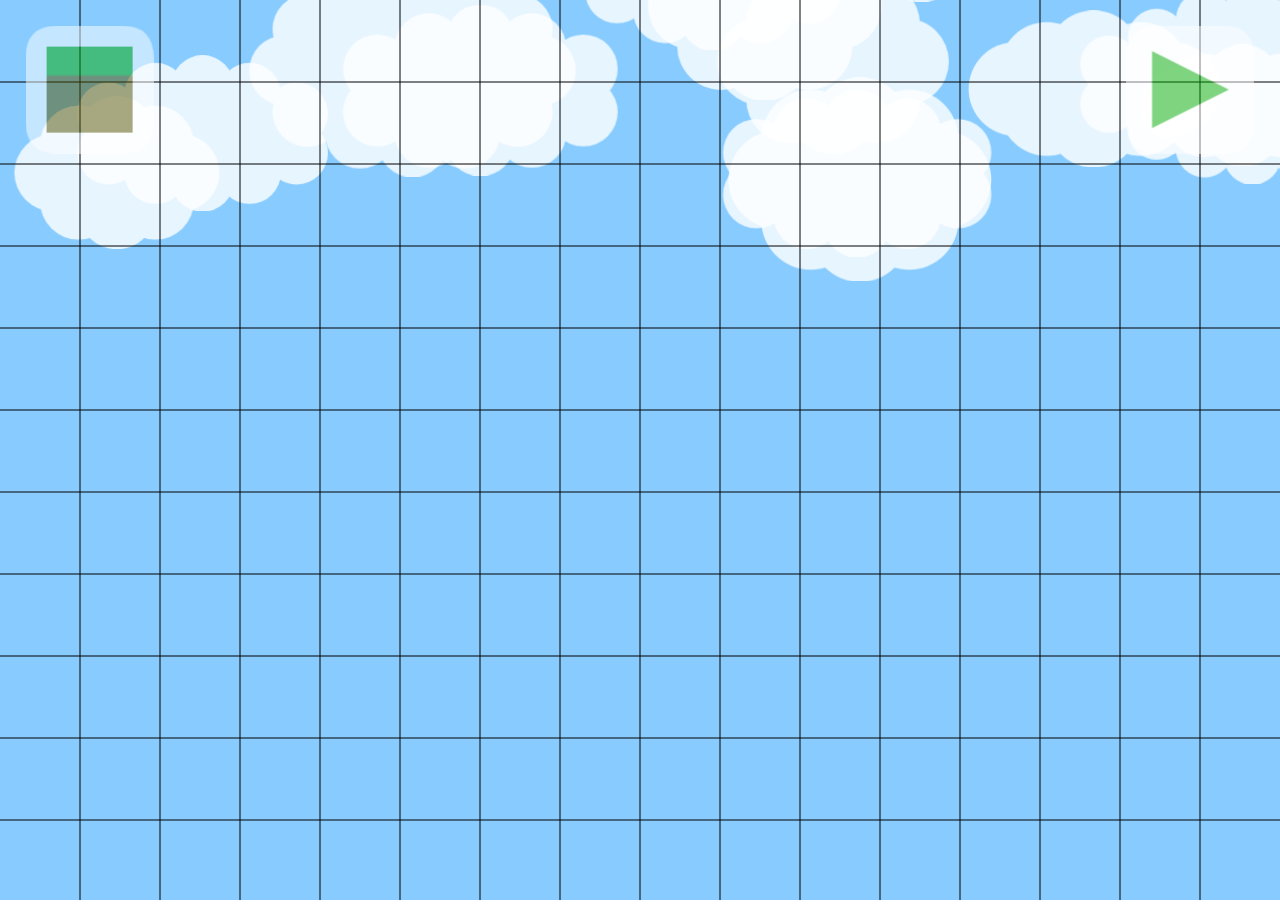
<file: index.html>
<!DOCTYPE HTML>
<html>
  <head>
    <style>
        * {
            padding: 0px;
            margin: 0px;
            overflow-x: hidden;
            overflow-y: hidden;
        }
    </style>
    <meta name="viewport" />
    <meta content="width=device-width, initial-scale=1, maximum-scale=1, user-scalable=no" />
    <meta charset="UTF-8" />
		<meta property="og:title" content="Level Maker">
		<meta property="og:description" content="A vanilla Javascript Mario Maker wannabe.">
		<meta property="og:image" content="https://luizon.dev/LevelMaker/fav.png">
		<meta property="og:url" content="https://luizon.dev/LevelMaker/">
		<meta name="twitter:card" content="summary">
		<meta name="twitter:title" content="Level Maker">
		<meta name="twitter:description" content="A vanilla Javascript Mario Maker wannabe.">
		<meta name="twitter:image" content="https://luizon.dev/LevelMaker/fav.png">
		<meta name="twitter:url" content="https://luizon.dev/LevelMaker/">
    <link rel="shortcut icon" href="fav.png" type="image/png">
    <title>Level Maker 8]</title>
  </head>
  <body>
    <canvas id="sampleObject" hidden></canvas>
    <canvas id="canvas"> <!-- main one -->
      Your browser doesn't allow canvas.
    </canvas>
	  <input type="file" id="file-input" hidden />
    
    <script src="./js/globals.js"></script>
    <script src="./js/LevelMaker.js" type="module"></script>
  </body>
</html>
</file>
